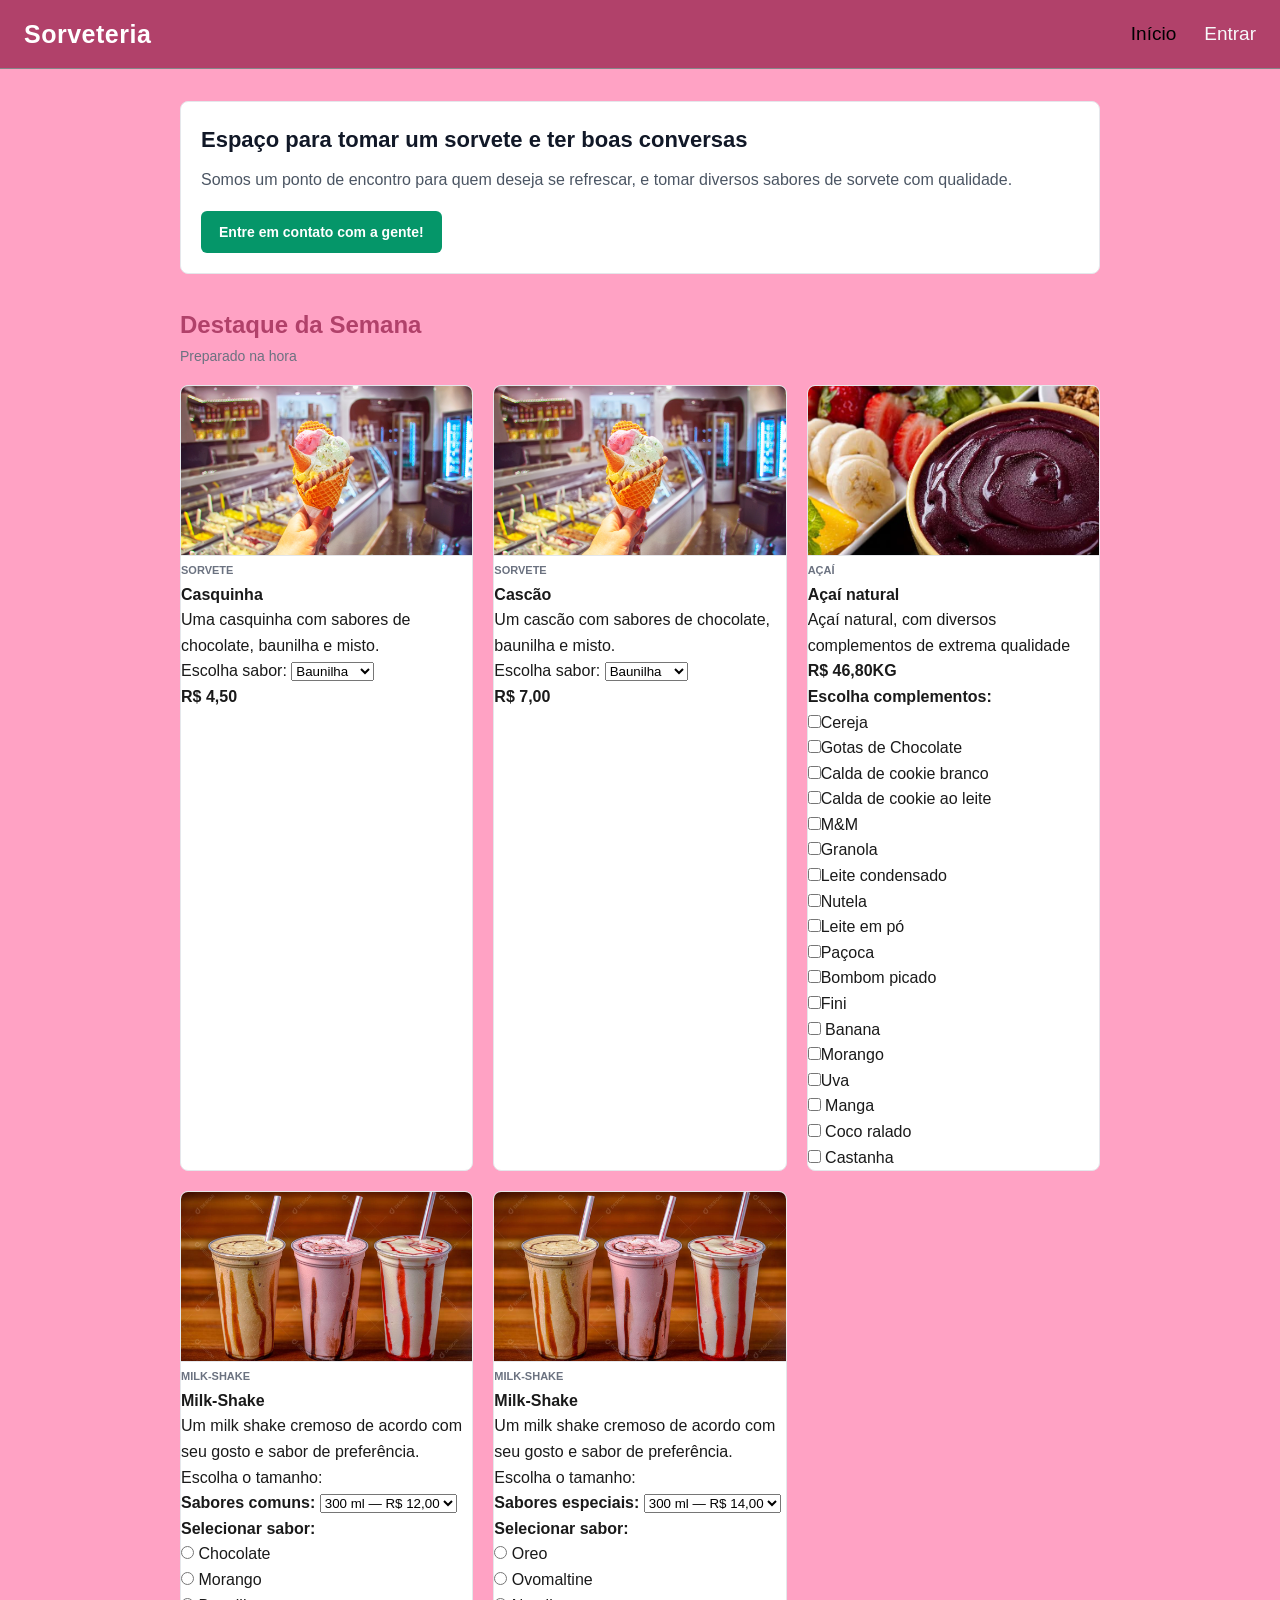
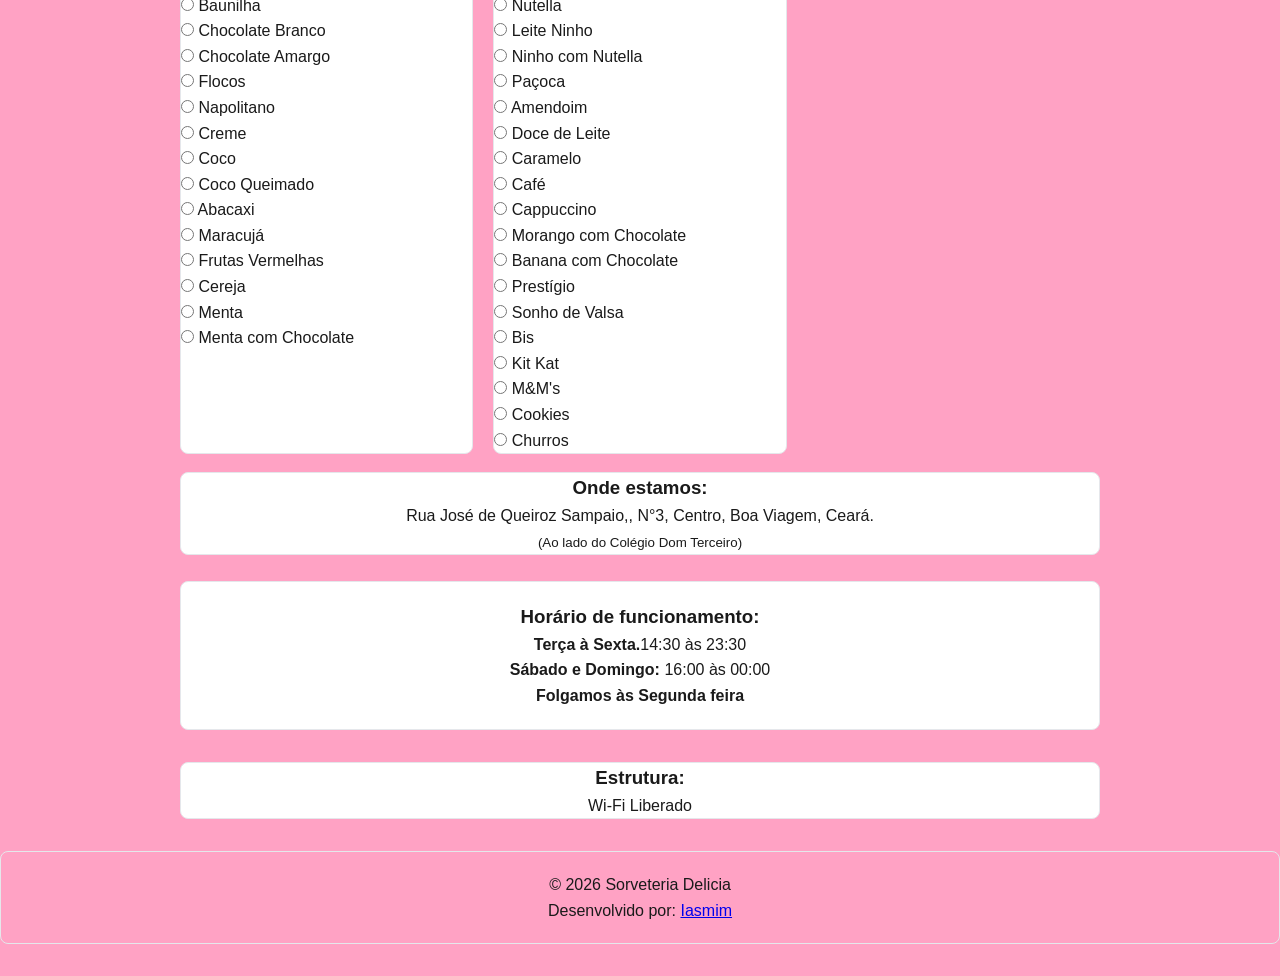
<file: index.html>
<!DOCTYPE html>
<html lang="pt-BR">
<head>
    <meta charset="UTF-8">
    <meta name="viewport" content="width=device-width, initial-scale=1.0">
    <title>Sorveteria Delicia</title>
    <link rel="stylesheet" href="style.css">
</head>
<body>
    <header class="cabecalho-principal">
        <div class="logo">
            <h1>Sorveteria</h1>
        </div>

        <nav>

            <ul class="menu-navegacao">
                <li><a href="index.html" class="link-inicial">Início</a></li>
                <li><a href="login.html">Entrar</a></li>
            </ul>
        </nav>

    </header>


    <main class="conteudo">
        <section class="secao-principal">
            <h2>Espaço para tomar um sorvete e ter boas conversas</h2>
            <p>Somos um ponto de encontro para quem deseja se refrescar, e tomar diversos 
                sabores de sorvete com qualidade.
            </p>
            <a href="#">
                Entre em contato com a gente!
            </a>
        </section>

        <section class="secao-catalogo">
             <div class="titulo-catalogo">
                <h2 class="h2">Destaque da Semana</h2>
                <p>Preparado na hora</p>
            </div>

            <div class="grade">
                <article class="card">
                    <img src="casquinha.jpg" alt="caquinha">
                    <div class="dados-intem">
                        <span class="etiqueta">Sorvete</span>
                        <h4>Casquinha</h4>
                        <p>Uma casquinha com sabores de chocolate, baunilha e misto.</p>
                        <label for="casquinha">Escolha sabor:</label>

            <select id="saborcasquinha" name="sabores">
            <option value="baunilha">Baunilha</option>
            <option value="Chocolate">Chocolate</option>
            <option value="Misto">Misto</option>
            </select>
                <br>
                        <strong>R$ 4,50</strong>
                    </div>
                </article>


                <article class="card">
                    <img src="casquinha.jpg" alt="cascão">
                    <div class="dados-intem">
                        <span class="etiqueta">Sorvete</span>
                        <h4>Cascão</h4>
                        <p>Um cascão com sabores de chocolate, baunilha e misto.</p>
                        <label for="cascão">Escolha sabor:</label>

            <select id="saborcasquinha" name="sabores">
            <option value="baunilha">Baunilha</option>
            <option value="Chocolate">Chocolate</option>
            <option value="Misto">Misto</option>
            </select>
                <br>
                        <strong>R$ 7,00</strong>
                    </div>
                </article>


                <article class="card">
                    <img src="acai.jpg" alt="Açai com diversos complementos">
                    <div class="dados-intem">
                        <span class="etiqueta">Açaí</span>
                        <h4>Açaí natural</h4>
                        <p>Açaí natural, com diversos complementos de extrema qualidade</p>
                        <strong>R$ 46,80KG</strong>

                        <br>

                       <strong>Escolha complementos:</strong>

                       <br>

                        <label>
                        <input type="checkbox" name="sabor" value="cereja">Cereja</label> <br>
                        <label><input type="checkbox" name="sabor" value="gota">Gotas de Chocolate</label><br>
                        <label> <input type="checkbox" name="sabor" value="calda">Calda de cookie branco</label> <br>
                        <label> <input type="checkbox" name="sabor" value="calda">Calda de cookie ao leite</label> <br>
                        <label> <input type="checkbox" name="sabor" value="mm">M&M</label> <br>
                        <label> <input type="checkbox" name="sabor" value="granola">Granola</label> <br>
                        <label> <input type="checkbox" name="sabor" value="leite">Leite condensado</label> <br>
                        <label> <input type="checkbox" name="sabor" value="nutela">Nutela</label> <br>
                        <label> <input type="checkbox" name="sabor" value="po">Leite em pó</label> <br>
                        <label> <input type="checkbox" name="sabor"alue="Paçoca">Paçoca</label> <br>
                        <label> <input type="checkbox" name="sabor" value="bombom">Bombom picado</label> <br>
                        <label> <input type="checkbox" name="sabor" value="fini">Fini</label> <br>
                        <label><input type="checkbox" name="acompanhamento" value="banana"> Banana</label><br>
                        <label><input type="checkbox" name="acompanhamento" value="morango">Morango</label><br>
                        <label><input type="checkbox" name="acompanhamento" value="uva">Uva</label><br>
                        <label><input type="checkbox" name="acompanhamento" value="manga"> Manga</label><br>
                        <label> <input type="checkbox" name="acompanhamento" value="coco"> Coco ralado</label><br>
                        <label><input type="checkbox" name="acompanhamento" value="castanha"> Castanha</label><br>


                </article>

                <article class="card">
                    <img src="milkshake.jpg" alt="Milk-Shake">
                    <div class="dados-intem">
                        <span class="etiqueta">Milk-Shake</span>
                        <h4>Milk-Shake</h4>
                        <p>Um milk shake cremoso de acordo com seu gosto e sabor de preferência.</p>
                         <label for="tamanho">Escolha o tamanho:</label>
                         <br>

                          <strong>Sabores comuns:</strong>

            <select id="tamanho" name="tamanho">
            <option value="P">300 ml — R$ 12,00</option>
            <option value="M">400 ml — R$ 14,00</option>
            <option value="G">500 ml — R$ 16,00</option>
            <option value="GG">700 ml — R$ 18,00</option>
            <br> </select>

            <strong>Selecionar sabor:</strong>
            <br>
<label><input type="radio" name="sabor" value="chocolate"> Chocolate</label><br>
<label><input type="radio" name="sabor" value="morango"> Morango</label><br>
<label><input type="radio" name="sabor" value="baunilha"> Baunilha</label><br>
<label><input type="radio" name="sabor" value="chocolate-branco"> Chocolate Branco</label><br>
<label><input type="radio" name="sabor" value="chocolate-amargo"> Chocolate Amargo</label><br>
<label><input type="radio" name="sabor" value="flocos"> Flocos</label><br>
<label><input type="radio" name="sabor" value="napolitano"> Napolitano</label><br>
<label><input type="radio" name="sabor" value="creme"> Creme</label><br>
<label><input type="radio" name="sabor" value="coco"> Coco</label><br>
<label><input type="radio" name="sabor" value="coco-queimado"> Coco Queimado</label><br>
<label><input type="radio" name="sabor" value="abacaxi"> Abacaxi</label><br>
<label><input type="radio" name="sabor" value="maracuja"> Maracujá</label><br>
<label><input type="radio" name="sabor" value="frutas-vermelhas"> Frutas Vermelhas</label><br>
<label><input type="radio" name="sabor" value="cereja"> Cereja</label><br>
<label><input type="radio" name="sabor" value="menta"> Menta</label><br>
<label><input type="radio" name="sabor" value="menta-chocolate"> Menta com Chocolate</label><br>



           
                       
                </article>
<article class="card">
                    <img src="milkshake.jpg" alt="Milk-Shake">
                    <div class="dados-intem">
                        <span class="etiqueta">Milk-Shake</span>
                        <h4>Milk-Shake</h4>
                        <p>Um milk shake cremoso de acordo com seu gosto e sabor de preferência.</p>
                         <label for="tamanho">Escolha o tamanho:</label>
                         <br>

                          <strong>Sabores especiais:</strong>

            <select id="tamanho" name="tamanho">
            <option value="P">300 ml — R$ 14,00</option>
            <option value="M">400 ml — R$ 16,00</option>
            <option value="G">500 ml — R$ 18,00</option>
            <option value="GG">700 ml — R$ 20,00</option>
            <br> </select>

            <strong>Selecionar sabor:</strong>
            <br>
            <label><input type="radio" name="sabor" value="oreo"> Oreo</label><br>
<label><input type="radio" name="sabor" value="ovomaltine"> Ovomaltine</label><br>
<label><input type="radio" name="sabor" value="nutella"> Nutella</label><br>
<label><input type="radio" name="sabor" value="ninho"> Leite Ninho</label><br>
<label><input type="radio" name="sabor" value="ninho-com-nutella"> Ninho com Nutella</label><br>
<label><input type="radio" name="sabor" value="pacoca"> Paçoca</label><br>
<label><input type="radio" name="sabor" value="amendoim"> Amendoim</label><br>
<label><input type="radio" name="sabor" value="doce-de-leite"> Doce de Leite</label><br>
<label><input type="radio" name="sabor" value="caramelo"> Caramelo</label><br>
<label><input type="radio" name="sabor" value="cafe"> Café</label><br>
<label><input type="radio" name="sabor" value="capuccino"> Cappuccino</label><br>
<label><input type="radio" name="sabor" value="morango-com-chocolate"> Morango com Chocolate</label><br>
<label><input type="radio" name="sabor" value="banana-com-chocolate"> Banana com Chocolate</label><br>
<label><input type="radio" name="sabor" value="prestigio"> Prestígio</label><br>
<label><input type="radio" name="sabor" value="sonho-de-valsa"> Sonho de Valsa</label><br>
<label><input type="radio" name="sabor" value="bis"> Bis</label><br>
<label><input type="radio" name="sabor" value="kit-kat"> Kit Kat</label><br>
<label><input type="radio" name="sabor" value="mm"> M&M's</label><br>
<label><input type="radio" name="sabor" value="cookies"> Cookies</label><br>
<label><input type="radio" name="sabor" value="churros"> Churros</label><br>

        </section>

        <section class="secao-info">
            <div class="bloco">
                <h3>Onde estamos:</h3>
                <p>Rua José de Queiroz Sampaio,, N°3, Centro, Boa Viagem, Ceará.</p>
                <p><small>(Ao lado do Colégio Dom Terceiro)</small></p>
            </div>
            <br>

            <div class="hora">
                <h3>Horário de funcionamento:</h3>
                <p><strong>Terça à Sexta.</strong>14:30 às 23:30</p>
                <p><strong>Sábado e Domingo: </strong> 16:00 às 00:00</p>
                <p><strong>Folgamos às Segunda feira</strong></p>

            </div>

            <div class="bloco">
                <h3>Estrutura:</h3>
                <p>Wi-Fi Liberado</p>
            </div>

        </section>

       
    </main>

    <footer class="rodape">
        <p>&copy 2026 Sorveteria Delicia</p>
        <p>Desenvolvido por: <a href="portifolio.html" target="_blank" rel="noopener moreferrer">Iasmim</a></p>
    </footer>
    
</body>
</html>
</file>
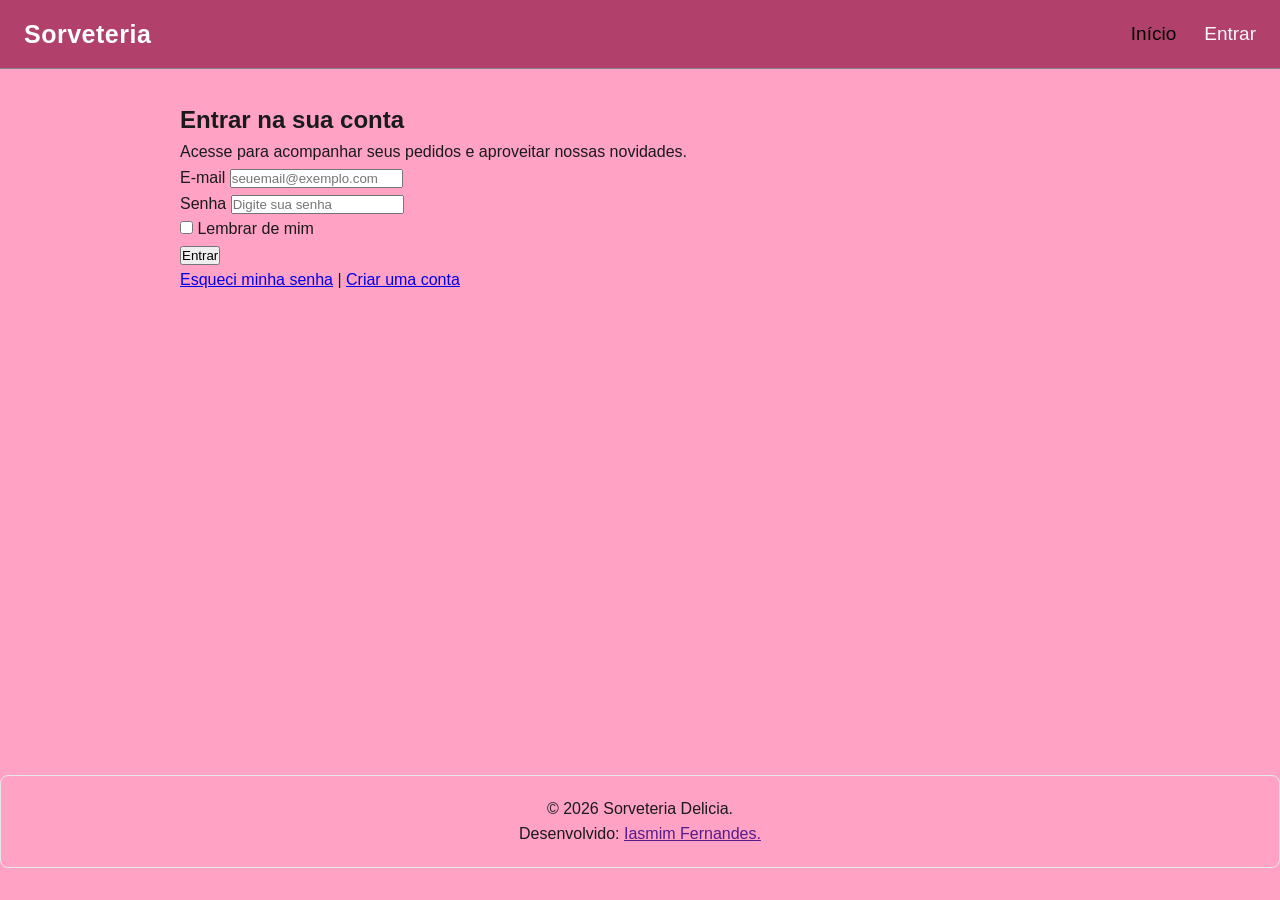
<file: login.html>
<!DOCTYPE html>
<html lang="pt-BR">
<head>
    <meta charset="UTF-8">
    <meta name="viewport" content="width=device-width, initial-scale=1.0">
    <title>Sorveteria Delicia - Entrar</title>
    <link rel="stylesheet" href="style.css">
</head>
<body>

   <header class="cabecalho-principal">
        <div class="logo">
            <h1>Sorveteria</h1>
        </div>

        <nav>

            <ul class="menu-navegacao">
                <li><a href="index.html" class="link-inicial">Início</a></li>
                <li><a href="login.html">Entrar</a></li>
            </ul>
        </nav>

    </header>


    <main class="conteudo">
        <section class="secao-login">
            <h2>Entrar na sua conta</h2>
            <p>Acesse para acompanhar seus pedidos e aproveitar nossas novidades.</p>

            <form action="#" method="post" class="formulario-login">
                <div class="campo">
                    <label for="email">E-mail</label>
                    <input type="email" id="email" name="email" placeholder="seuemail@exemplo.com" required>
                </div>

                <div class="campo">
                    <label for="senha">Senha</label>
                    <input type="password" id="senha" name="senha" placeholder="Digite sua senha" required>
                </div>

                <div class="campo-checkbox">
                    <input type="checkbox" id="lembrar" name="lembrar">
                    <label for="lembrar">Lembrar de mim</label>
                </div>

                <button type="submit" class="botao-entrar">Entrar</button>

                <p class="links-extras">
                    <a href="#">Esqueci minha senha</a> |
                    <a href="#">Criar uma conta</a>
                </p>
            </form>
        </section>
    </main>

    <footer class="rodape">
        <p>&copy; 2026 Sorveteria Delicia.</p>
        <p>Desenvolvido: <a href="" target="_blank" rel="noopener noreferrer">Iasmim Fernandes.</a></p>
    </footer>

</body>
</html>
</file>
<file: style.css>
* {
  margin: 0;
  padding: 0;
  box-sizing: border-box;
}

body{
  font-family: -apple-sytem, BlinkMacSystemFront, "Segoe UI", Roboto, Arial, sans-serif;
  background-color: #ffa2c4;
  color: #1a1a1a;
  line-height: 1.6;
  min-height: 100vh;
  display:flex;
  flex-direction:column;
}

.cabecalho-principal{
  background-color:  #b1416a;
  border-bottom: 1px solid #848688;
  padding: 14px 24px;
  display: flex;
  justify-content: space-between;
  align-items:center;
}

.logo h1{
  font-size: 25px;
  color: #ffffff;
  letter-spacing: 0.5px;
}

.menu-navegacao{
  list-style:none;
  display:flex;
  gap:28px;
  align-items:center;
}

.menu-navegacao a{
  text-decoration:none;
  color:#f7f9fa;
  font-size: 19px;
  font-weight: 500;
}

.menu-navegacao a:hover,
.menu-navegacao a.link-inicial{
  color:#000000;
}

.link-login{
  background-color:#000000;
  color:#4f2f18;
  padding: 6px 14px;
  border-radius: 6px;
}

.link-login:hover{
  background-color: #374151;
}

.conteudo{
  max-width: 960px;
  margin: 32px auto;
  padding: 0 20px;
  flex:1;
  width: 100%;
}

.secao-principal{
  background-color:#ffffff;
  border: 1px solid #e5e7eb;
  border-radius: 8px;
  padding: 20px;
  margin-bottom: 32px;
}

.secao-principal h2{
  font-size: 22px;
  margin-bottom: 10px;
  color: #111827;
}

.secao-principal p{
  color: #4b5563;
  margin-bottom: 18px;
}

.secao-principal a{
  display: inline-block;
  background-color:#059669;
  color:#ffffff;
  text-decoration:none;
  font-weight: 600;
  font-size: 14px;
  padding: 10px 18px;
  border-radius: 6px;
}

.secao-principal a:hover{
  background-color: #047857;
}

.secao-catalogo{
  margin-bottom: 18px;
}

.titulo-catalogo{
  margin-bottom:18px;
}

.titulo-catalogo h3{
  font-size:18px;
  color:#111827;
}

.titulo-catalogo p{
  font-size: 14px;
  color:#6b7280;
}

.grade{
  display:grid;
  grid-template-columns: repeat(auto-fit, minmax(260px, 1fr));
  gap: 20px;
}

.card{
  background-color:#ffffff;
  border: 1px solid #e5e7eb;
  border-radius: 8px;
  overflow:hidden;
  display: flex;
  flex-direction: column;
  transition: transform 0.2s ease, box-shadow 0.2s ease;
}

.card:hover{
  transform:translateY(-6px);
  box-shadow: 0 10px 20px rgba(0, 0, 0, 0.08);
}

.card img{
  width: 100%;
  height: 170px;
  object-fit:cover;
  border-bottom: 1px solid #e5e7eb;
}

.dados-item{
  padding: 16px;
  display: flex;
  flex-direction:column;
  flex: 1;
}

.etiqueta{
  font-size: 11px;
  text-transform: uppercase;
  font-weight: 700;
  color: #6b7280;
  margin-bottom: 6px;
}
.dados-item p{
  font-size: 13px;
  color: #4b5563;
  margin-bottom: 14px;
  flex: 1;
}
.dados-item h4{
  font-size: 14px;
  margin-bottom: 6px;
  color: #111827;

}
.dados-item strong{
  font-size: 17px;
  color: #111827;
  
}
.bloco{
    text-align: center;
     background-color:#ffffff;
  border: 1px solid #e5e7eb;
  border-radius: 8px;
}
.hora{
    background-color:#ffffff;
  border: 1px solid #e5e7eb;
  border-radius: 8px;
  padding: 20px;
  margin-bottom: 32px;
  text-align: center;
}
.rodape{
    text-align: center;
  border: 1px solid #e5e7eb;
  border-radius: 8px;
  padding: 20px;
  margin-bottom: 32px;
}
.h2{
    color: #b1416a;
}
.logintitle{
    background-color: #b1416a;
}
</file>
